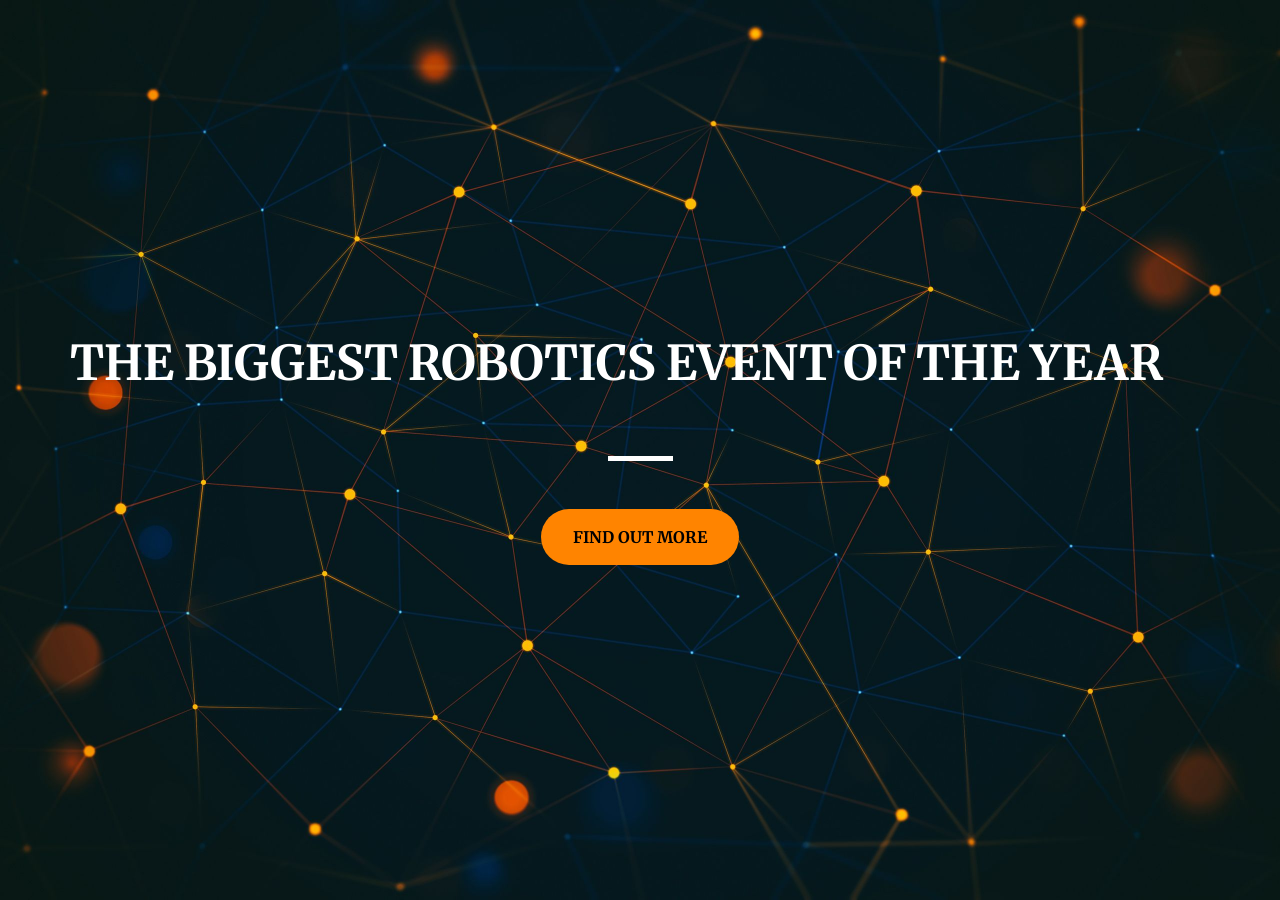
<file: index.html>
<!DOCTYPE html>
<html>
<head>
	<title>My First Landing Page</title>
	<meta charset="utf-8">
    <meta name="viewport" content="width=device-width, initial-scale=1, shrink-to-fit=no">

	<link href="https://fonts.googleapis.com/css2?family=Merriweather&display=swap" rel="stylesheet">
	<link rel="stylesheet" href="https://stackpath.bootstrapcdn.com/bootstrap/4.4.1/css/bootstrap.min.css" integrity="sha384-Vkoo8x4CGsO3+Hhxv8T/Q5PaXtkKtu6ug5TOeNV6gBiFeWPGFN9MuhOf23Q9Ifjh" crossorigin="anonymous">
	<link rel="stylesheet" type="text/css" href="styles123.css">
</head>
<body>
	<div class="container d-flex align-items-center h-100">
		<div class="row">
			<header class="text-center col-mid-12">
				<h1 class="text-uppercase"><strong>The Biggest Robotics Event of the year</strong></h1>
			</header>
			<div class="buffer col-md-12">
			</div>
			<section class="text-center col-md-12">
				<hr>
				<a href="https://mailchi.mp/3991620de573/adsfirstlandingpageusingcode"> <button class="btn btn-primary btn-xl">Find out more</button>
			</section>
</div>
</body>
</html>
</file>
<file: styles123.css>
body,
html {
  width: 100%;
  height: 100%;
  font-family: Merriweather;
  background: url(image123.jpg) no-repeat center center fixed; 
  -webkit-background-size: cover;
  -moz-background-size: cover;
  -o-background-size: cover;
  background-size: cover;
}

h1 {
	font-size: 3rem;
	color:#ffffff;
}

hr {
	border-color:#ffffff;
	border-width: 5px;
	max-width: 65px;
	height: 2em;
}
.btn-xl {
	padding: 1rem 2rem;
	background-color: #ff8400;
	border: #ff8400;
	color:black;
}
.btn {
	font-weight: 700;
	border-radius: 300px;
	text-transform: uppercase;
}

.btn-xl:hover {
	color:black;
	background-color: #ffffff;
	border-color: #AAB6E0;
}
.buffer {
	height: 40px;
}
</file>
<file: My first landing page using code.css>
body,
html {
  width: 100%;
  height: 100%;
  font-family: Merriweather;
  background: url(landingpageimage.jpg) no-repeat center center fixed; 
  -webkit-background-size: cover;
  -moz-background-size: cover;
  -o-background-size: cover;
  background-size: cover;
}

h1 {
	font-size: 3rem;
	color:#ffffff;
}

hr {
	border-color:#ffffff;
	border-width: 5px;
	max-width: 65px;
	height: 2em;
}
.btn-xl {
	padding: 1rem 2rem;
	background-color: #ff8400;
	border: #ff8400;
	color:black;
}
.btn {
	font-weight: 700;
	border-radius: 300px;
	text-transform: uppercase;
}

.btn-xl:hover {
	color:black;
	background-color: #ffffff;
	border-color: #AAB6E0;
}
.buffer {
	height: 40px;
}
</file>
